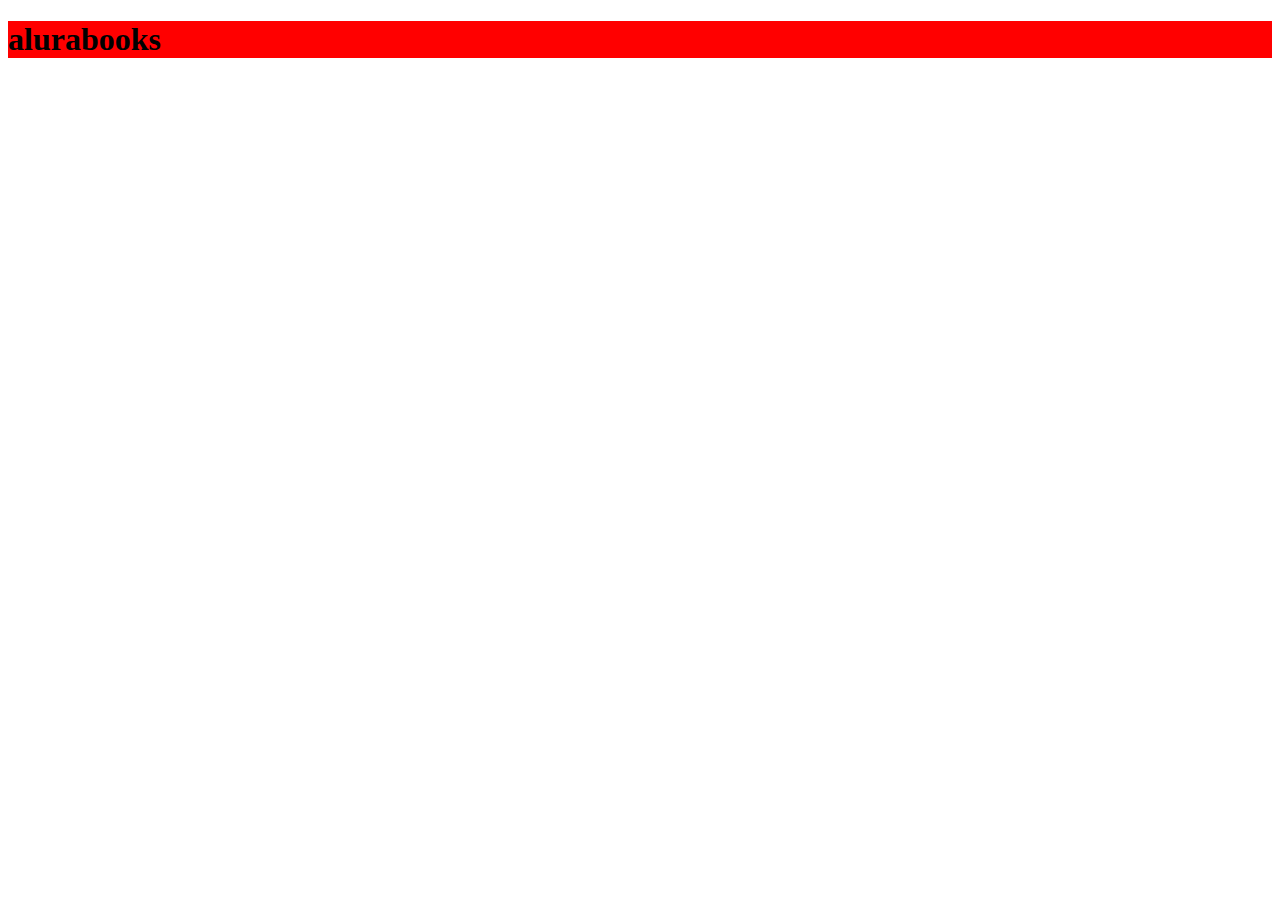
<file: index.html>
<!DOCTYPE html>
<html>

    <head>
<meta charset="UTF-8">
<meta name="viiewport" content="width=device-width, initial-scale=1.0">
<title>alurabooks</title>
<link rel="stylesheet" href="style.css">
    </head>

    <body>
        <h1>alurabooks</h1>

    </body>

    </html>
</file>
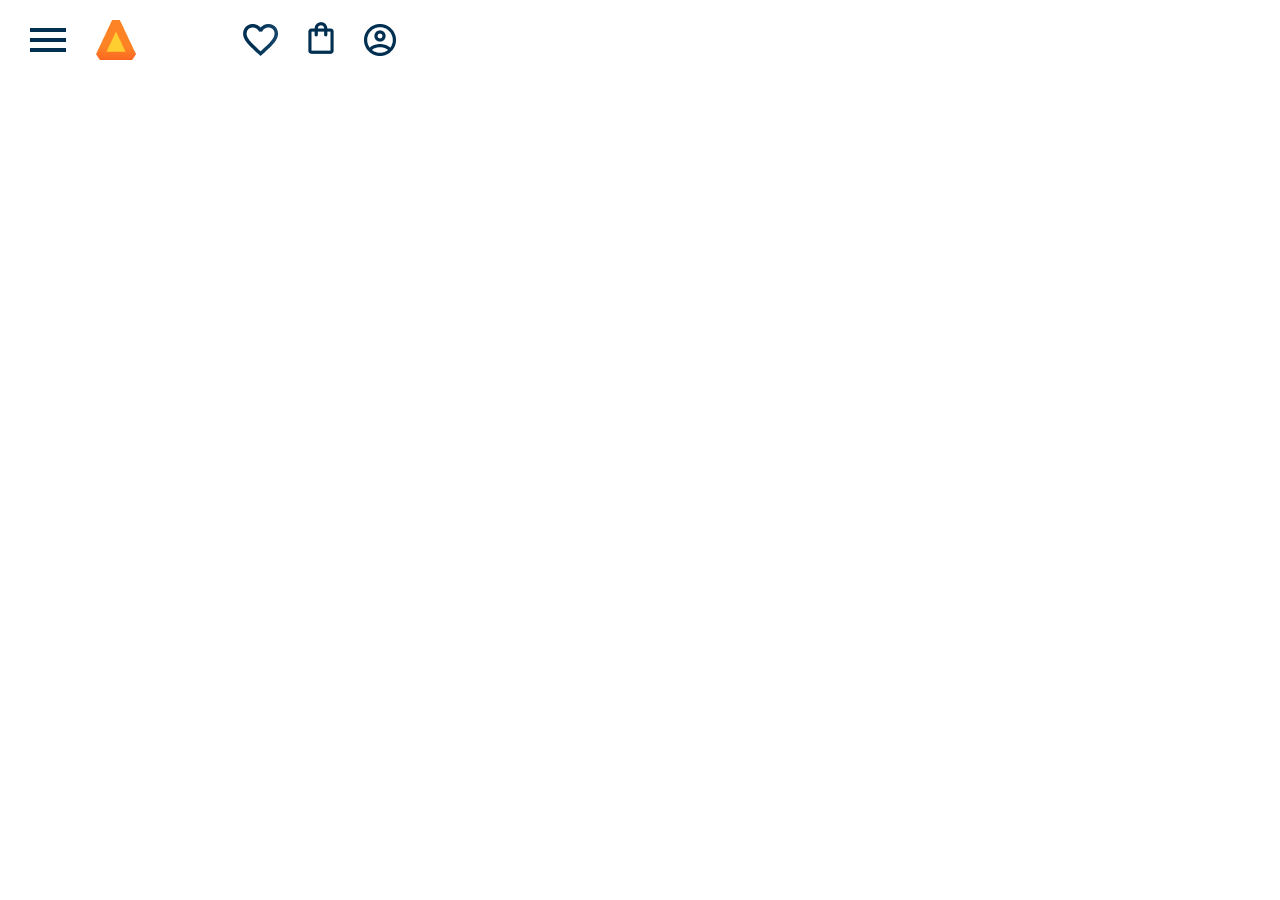
<file: html-criativo-main/index.html>
<!DOCTYPE html>
<html>

    <head>
<meta charset="UTF-8">
<meta name="viiewport" content="width=device-width, initial-scale=1.0">
<title>alurabooks</title>
<link rel="stylesheet" href="reset.css">
<link rel="stylesheet" href="style.css">
    </head>

    <body>
        <header class="cabeçalho">
            <span class="cabeçalho__menu-hamburguer">
            <img src="Header (2).png"
            </span>
        </header>
        
    </body>

    </html>
</file>
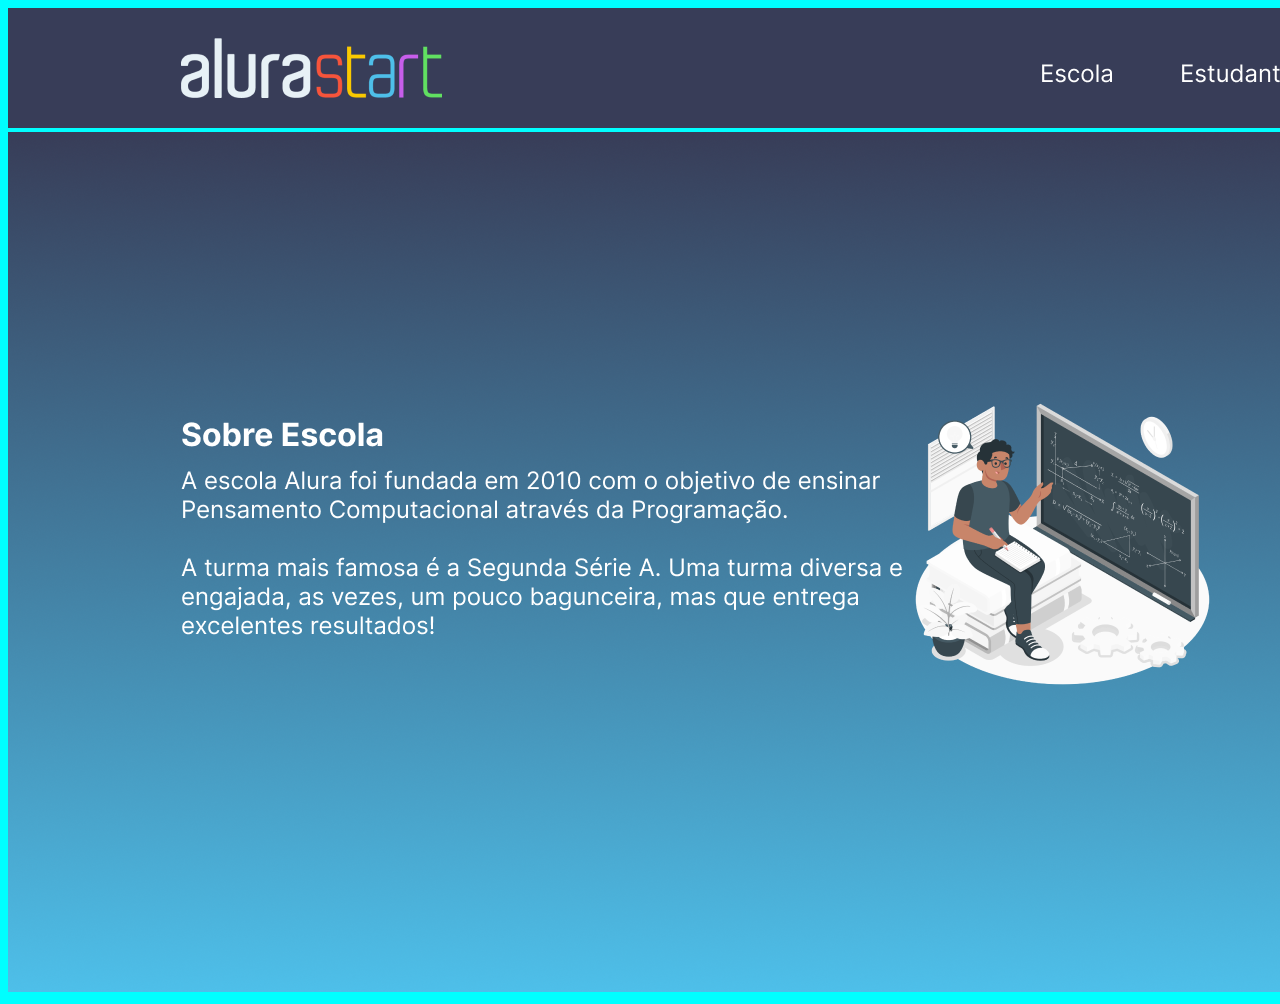
<file: html.css/index.html>
<!DOCTYPE html>
<html lang="en">
<head>
    <meta charset="UTF-8">
    <meta http-equiv="X-UA-Compatible" content="IE=edge">
    <meta name="viewport" content="width=device-width, initial-scale=1.0">
    <title>Document</title>
    <link rel="stylesheet" href="style.css">
    <img src="Cabeçalho.png" alt="">
    <img src="Escola.png" alt="">
</head>
<body>
    
</body>
</html>
</file>
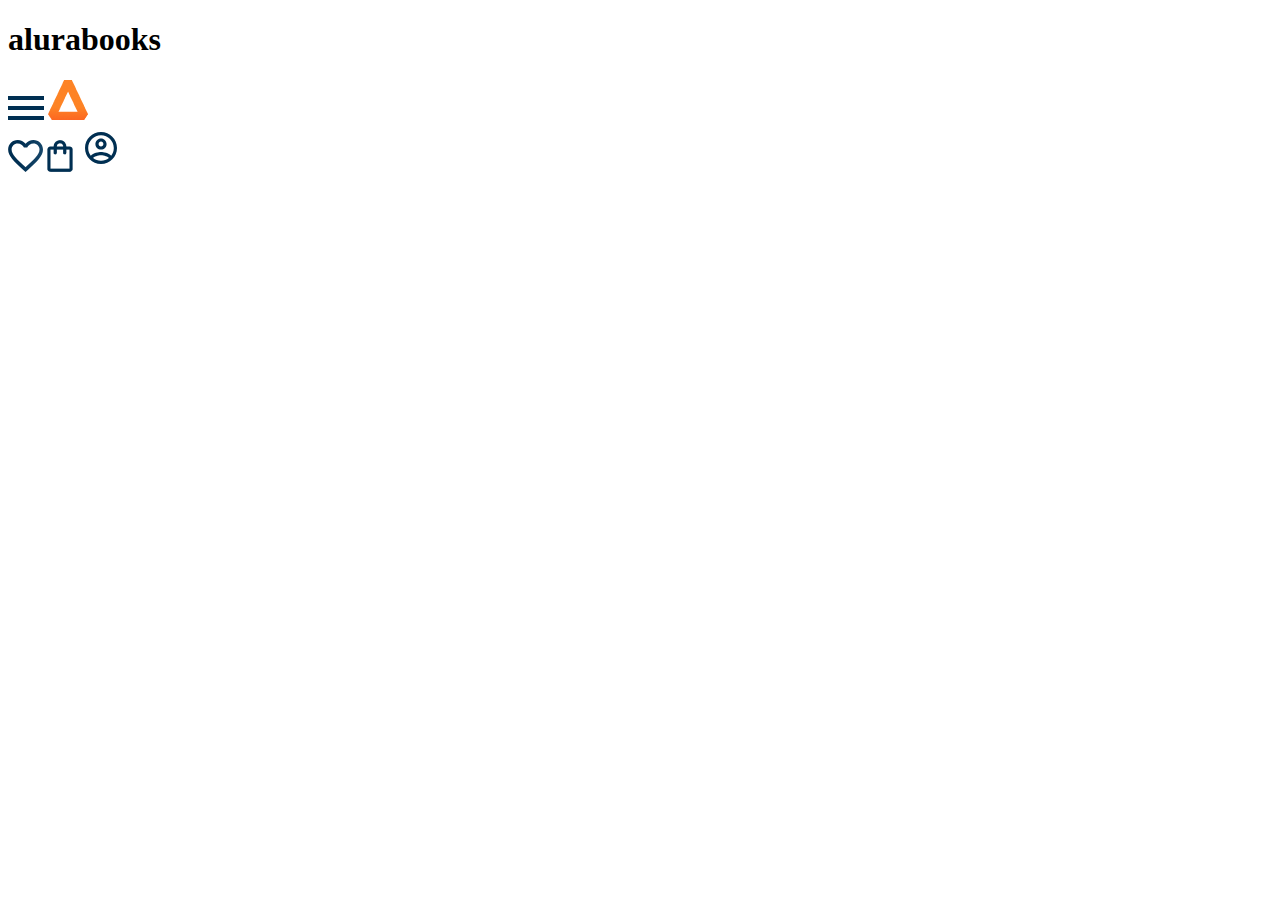
<file: html-criativo-main/html-criativo-main/index.html>
<!DOCTYPE html>
<html>

    <head>
<meta charset="UTF-8">
<meta name="viiewport" content="width=device-width, initial-scale=1.0">
<title>alurabooks</title>
<link rel="stylesheet" href="style.css">
    </head>

    <body>
        <h1>alurabooks</h1>

    </body>
    </html>
    <header class="cabeçalho">
        <div class="conteiner">
            <span class="cabeçalho menu-hamburguer conteiner_imagem"></span>
            <img src="Menu.png" alt="Logo da alurabooks" class="conteiner_imagem">
            <img src="Polygon 1 (Stroke).png" alt="" class="conteiner_imagem">
        </div>
        <div class="conteiner">
            <img src="Favoritos.svg" alt="Menu Favotiros" class="conteiner_imagem">
            <img src="Compras.png" alt="Carrinhos de Compras" class="conteiner_imagem">
            <img src="Usuário.svg" alt="Meu Perfil" class="conteiner_imagem"> 
        </div>
    </header>
</file>
<file: style.css>
:root {
    --cor-de-fundo: 383D58;
}

body {
    background-color: var(--cor-de-fundo);
}

h1{
    background-color: red;
}
</file>
<file: html-criativo-main/style.css>
:root {
    --cor-de-fundo: 383D58;
}

body {
    background-color: var(--cor-de-fundo);
}
</file>
<file: html.css/style.css>
body {background-color: cyan;}
</file>
<file: html-criativo-main/html-criativo-main/style.css>
:root {
    --cor-de-fundo: 383D58;
}

body {
    background-color: var(--cor-de-fundo);
}
</file>
